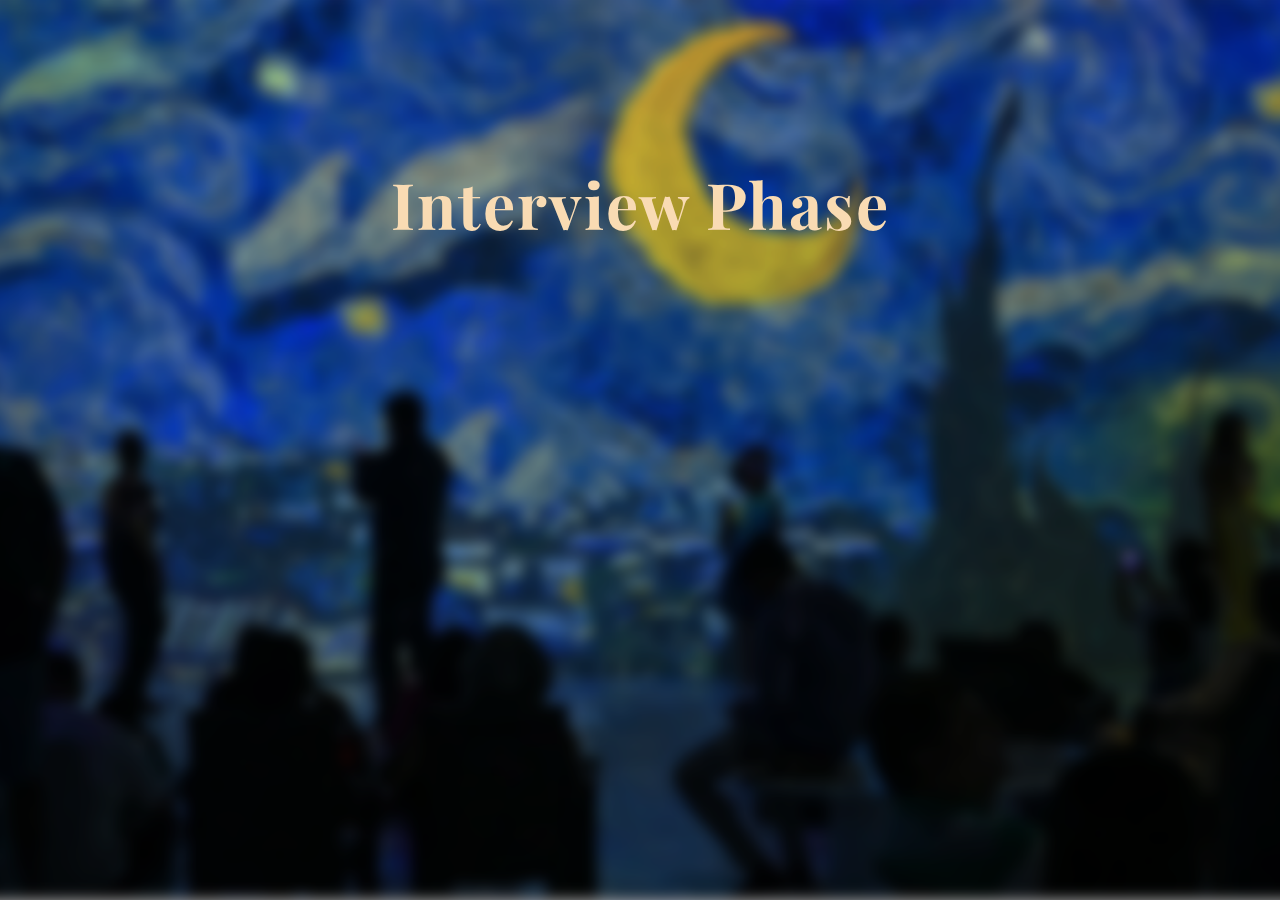
<file: redirectitwhunt.html>
<!DOCTYPE html>
<html lang="fr">
<head>
  <meta charset="UTF-8">
  <meta name="viewport" content="width=device-width, initial-scale=1.0">
  <title>Interviews Hunt</title>
  <style>
    @import url('https://fonts.googleapis.com/css2?family=Playfair+Display:wght@400;700&display=swap');
    body {
      background-image: url('bgvideos/bgvideohunt.png');
      background-size: cover;
      background-position: center;
      background-repeat: no-repeat;
      background-attachment: fixed;
      color: #F9DBB3;
      font-family: Arial, sans-serif;
      margin: 0;
      padding: 10px;
      display: flex;
      flex-direction: column;
      align-items: center;
      min-height: 100vh;
      justify-content: center;
    }

    .video-container {
      text-align: center;
      max-width: 900px;
      width: 100%;
    }

    h1 {
      font-family: 'Playfair Display', Arial, sans-serif;
      font-weight: bold;
      font-size: 4em;
      margin-bottom: 20px;
      letter-spacing: 2px;
      text-align: center;
    }

    .video-wrapper {
      position: relative;
      width: 100%;
      height: 0;
      padding-bottom: 56.25%; /* 16:9 aspect ratio */
      margin-bottom: 30px;
    }

    .video-wrapper iframe {
      position: absolute;
      top: 0;
      left: 0;
      width: 100%;
      height: 100%;
      border: none;
      border-radius: 8px;
    }

    .action-button {
      background-color: #1b2731;
      color: #ffffff;
      font-family: 'now', Arial, sans-serif;
      font-weight: normal;
      font-size: 1em;
      padding: 12px 20px;
      border: 2px solid #ffffff;
      border-radius: 25px;
      cursor: pointer;
      text-decoration: none;
      display: inline-block;
      transition: background-color 0.3s ease;
    }

    .action-button:hover {
      background-color: #131c24;
    }

    @media (max-width: 768px) {
      body {
        padding: 15px;
      }
      
      h1 {
        font-size: 2em;
        margin-bottom: 20px;
      }
      
      .video-container {
        max-width: 100%;
      }
    }
  </style>
</head>
<body>
  <div class="video-container">
    <h1>Interview Phase</h1>
    
    <div class="video-wrapper">
      <iframe 
        src="https://www.youtube.com/embed/Bj4UZVQnlzE?si=qXl1e8WGvsQli6ku"
        title="YouTube video player" 
        frameborder="0" 
        allow="accelerometer; autoplay; clipboard-write; encrypted-media; gyroscope; picture-in-picture; web-share" 
        referrerpolicy="strict-origin-when-cross-origin" 
        allowfullscreen>
      </iframe>
    </div>
  </div>
</body>
</html>
</file>
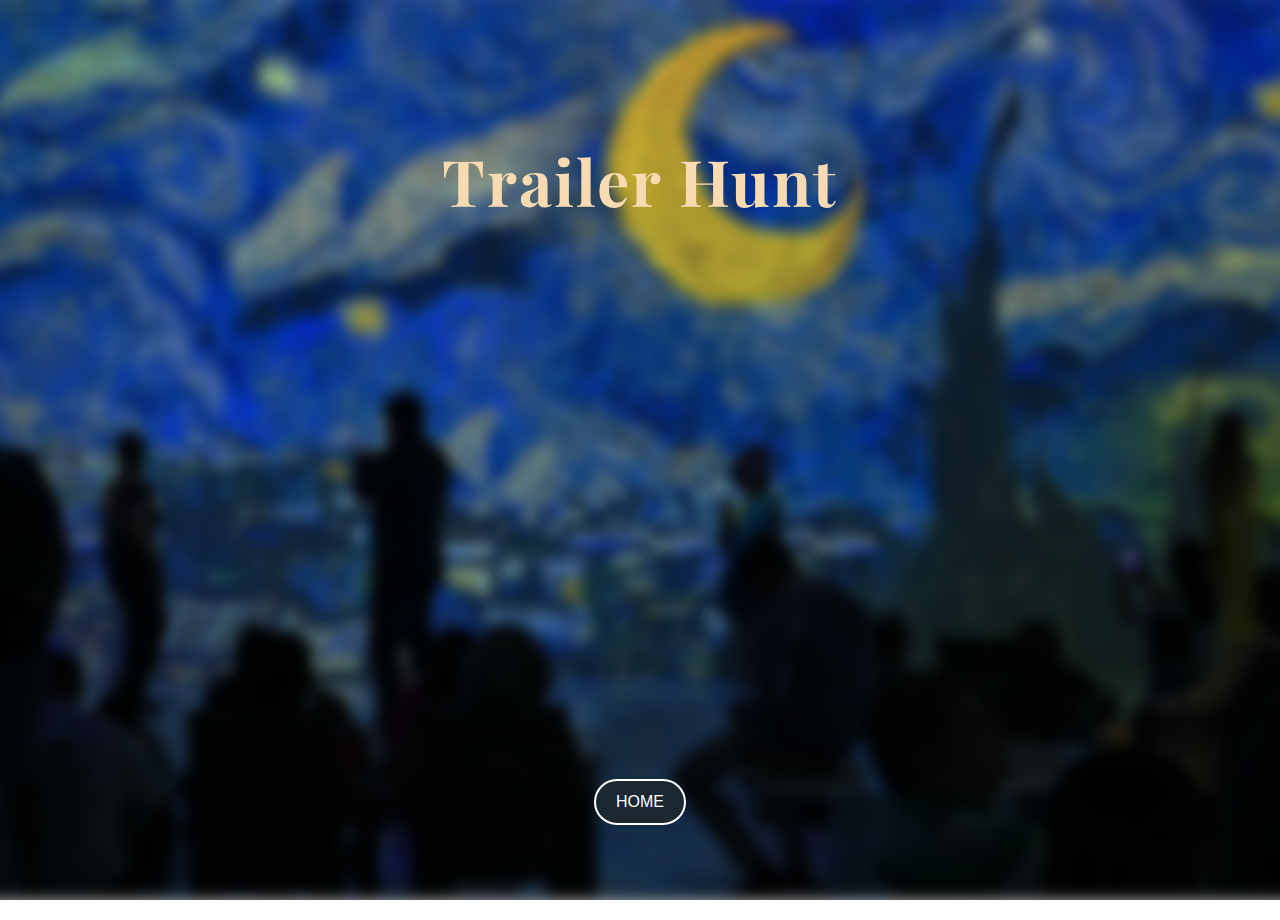
<file: redirectshowrealhunt.html>
<!DOCTYPE html>
<html lang="fr">
<head>
  <meta charset="UTF-8">
  <meta name="viewport" content="width=device-width, initial-scale=1.0">
  <title>Trailer Hunt</title>
  <style>
    @import url('https://fonts.googleapis.com/css2?family=Playfair+Display:wght@400;700&display=swap');
    body {
      background-image: url('bgvideos/bgvideohunt.png');
      background-size: cover;
      background-position: center;
      background-repeat: no-repeat;
      background-attachment: fixed;
      color: #F9DBB3;
      font-family: Arial, sans-serif;
      margin: 0;
      padding: 10px;
      display: flex;
      flex-direction: column;
      align-items: center;
      min-height: 100vh;
      justify-content: center;
    }

    .video-container {
      text-align: center;
      max-width: 900px;
      width: 100%;
    }

    h1 {
      font-family: 'Playfair Display', Arial, sans-serif;
      font-weight: bold;
      font-size: 4em;
      margin-bottom: 20px;
      letter-spacing: 2px;
      text-align: center;
    }

    .video-wrapper {
      position: relative;
      width: 100%;
      height: 0;
      padding-bottom: 56.25%; /* 16:9 aspect ratio */
      margin-bottom: 30px;
    }

    .video-wrapper iframe {
      position: absolute;
      top: 0;
      left: 0;
      width: 100%;
      height: 100%;
      border: none;
      border-radius: 8px;
    }

    .action-button {
      background-color: #1b2731;
      color: #ffffff;
      font-family: 'now', Arial, sans-serif;
      font-weight: normal;
      font-size: 1em;
      padding: 12px 20px;
      border: 2px solid #ffffff;
      border-radius: 25px;
      cursor: pointer;
      text-decoration: none;
      display: inline-block;
      transition: background-color 0.3s ease;
    }

    .action-button:hover {
      background-color: #1b2731;
    }

    @media (max-width: 768px) {
      body {
        padding: 15px;
      }
      
      h1 {
        font-size: 2em;
        margin-bottom: 20px;
      }
      
      .video-container {
        max-width: 100%;
      }
    }
  </style>
</head>
<body>
  <div class="video-container">
    <h1>Trailer Hunt</h1>
    
    <div class="video-wrapper">
      <iframe 
        src="https://www.youtube.com/embed/vBPEfNm6Hu8?si=mu_ITgOK3lxstaEU"
        title="YouTube video player" 
        frameborder="0" 
        allow="accelerometer; autoplay; clipboard-write; encrypted-media; gyroscope; picture-in-picture; web-share" 
        referrerpolicy="strict-origin-when-cross-origin" 
        allowfullscreen>
      </iframe>
    </div>

    <div style="text-align: center; margin-top: 20px;">
      <a href="https://emiledefever.com" class="action-button">HOME</a>
    </div>
  </div>
</body>
</html>
</file>
